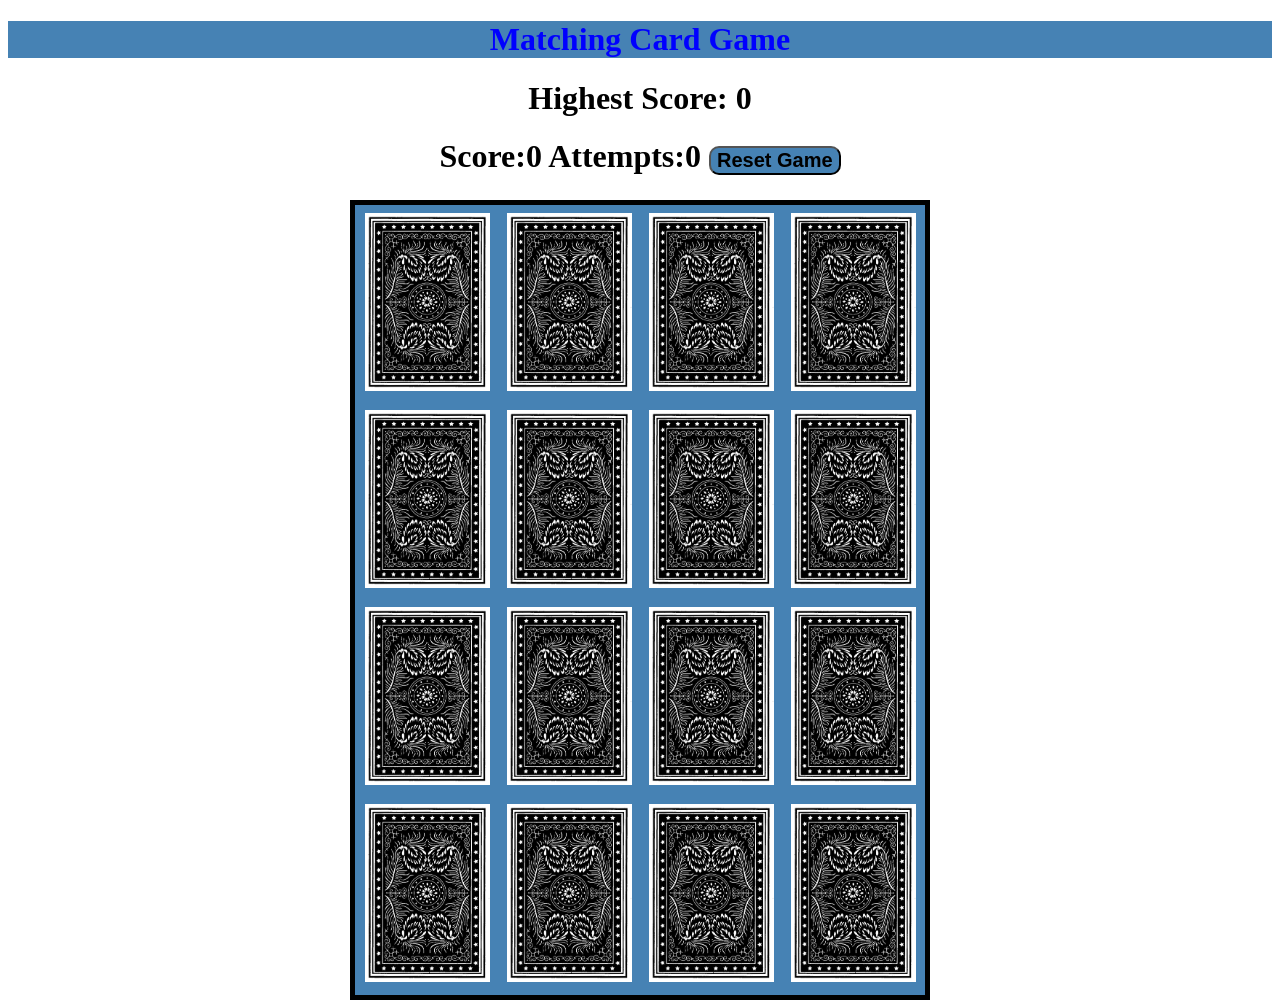
<file: gamePage.html>
<!DOCTYPE html>
<html lang="en">
<head>
    <meta charset="UTF-8">
    <link rel="stylesheet" type="text/css" href="gameLooks.css">
    <title >Memory Game</title>
    
    
    
</head>
<body>
    <h1 id="main">Matching Card Game</h1>
    <h1 id='highscore'>Highest Score: <span id='hsScore'>0</span></h1>
    <h1 id="score">Score:<span id='result'>0</span> Attempts:<span id = "attempts">0</span><button id="reset">Reset Game</button></h1>
        <table id="cardTable">
            <tr>
                <td><img id = "one" class = "card" data-card="2h" src="cardImages/card back black.png" alt="back of card" ></td>
                <td><img id = "two" class = "card" data-card="qd" src="cardImages/card back black.png" alt="back of card" ></td>
                <td><img id = "three" class = "card" data-card="as" src="cardImages/card back black.png" alt="back of card" ></td>
                <td><img id = "four" class = "card" data-card="qd" src="cardImages/card back black.png" alt="back of card" ></td>
            </tr>
            <tr>
                <td><img id = "five" class = "card" data-card="8c" src="cardImages/card back black.png" alt="back of card" ></td>
                <td><img id = "six" class = "card" data-card="jh" src="cardImages/card back black.png" alt="back of card" ></td>
                <td><img id = "seven" class = "card" data-card="2h" src="cardImages/card back black.png" alt="back of card" ></td>
                <td><img id = "eight" class = "card" data-card="3d" src="cardImages/card back black.png" alt="back of card" ></td>
            </tr>
            <tr>
                <td><img id = "nine" class = "card" data-card="6s" src="cardImages/card back black.png" alt="back of card" ></td>
                <td><img id = "ten" class = "card" data-card="jh" src="cardImages/card back black.png" alt="back of card" ></td>
                <td><img id = "eleven" class = "card" data-card="8c" src="cardImages/card back black.png" alt="back of card" ></td>
                <td><img id = "twelve" class = "card" data-card="6s" src="cardImages/card back black.png" alt="back of card" ></td>
            </tr>
            <tr>
                <td><img id = "thirteen" class = "card" data-card="as" src="cardImages/card back black.png" alt="back of card" ></td>
                <td><img id = "fourteen" class = "card" data-card="ah" src="cardImages/card back black.png" alt="back of card" ></td>
                <td><img id = "fifteen" class = "card" data-card="ah" src="cardImages/card back black.png" alt="back of card" ></td>
                <td><img id = "sixteen" class = "card" data-card="3d" src="cardImages/card back black.png" alt="back of card" ></td>
            </tr>
        </table>
    
    
    <script src="gameLogic.js"></script>
</body>
</html>
</file>
<file: gameLooks.css>
#main{
    text-align: center;
    color: blue;
    background-color: steelblue;
}
body {
    
    background-color: white;
    
}
#cardTable{
    
    margin-right: auto;
    margin-left: auto;
    border: black;
    border-style: solid;
    border-width: 5px;
    height: 800px;
    width: 580px;
    background-color: steelblue;

    
}
#reset{
    font-size: 20px;
    margin-left: 8px;
    margin-bottom: 3px;
    border-radius: 10px;
    font-weight: bold;
    background-color: steelblue;
}
#highscore {
    text-align: center;
}
#score{
    text-align: center;
}
td{
    text-align: center;
}
.card {
    width: 125px;
}
/*@keyframes cf3FadeInOut {
    0% {
    opacity:1;
  }
  45% {
  opacity:1;
  }
  55% {
  opacity:0;
  }
  100% {
  opacity:0;
  }
  }
.card {
    width: 125px;
    animation-name: cf3FadeInOut;
    animation-timing-function: ease-in-out;
    animation-iteration-count: infinite;
    animation-duration: 10s;
    animation-direction: alternate;
}*/
</file>
